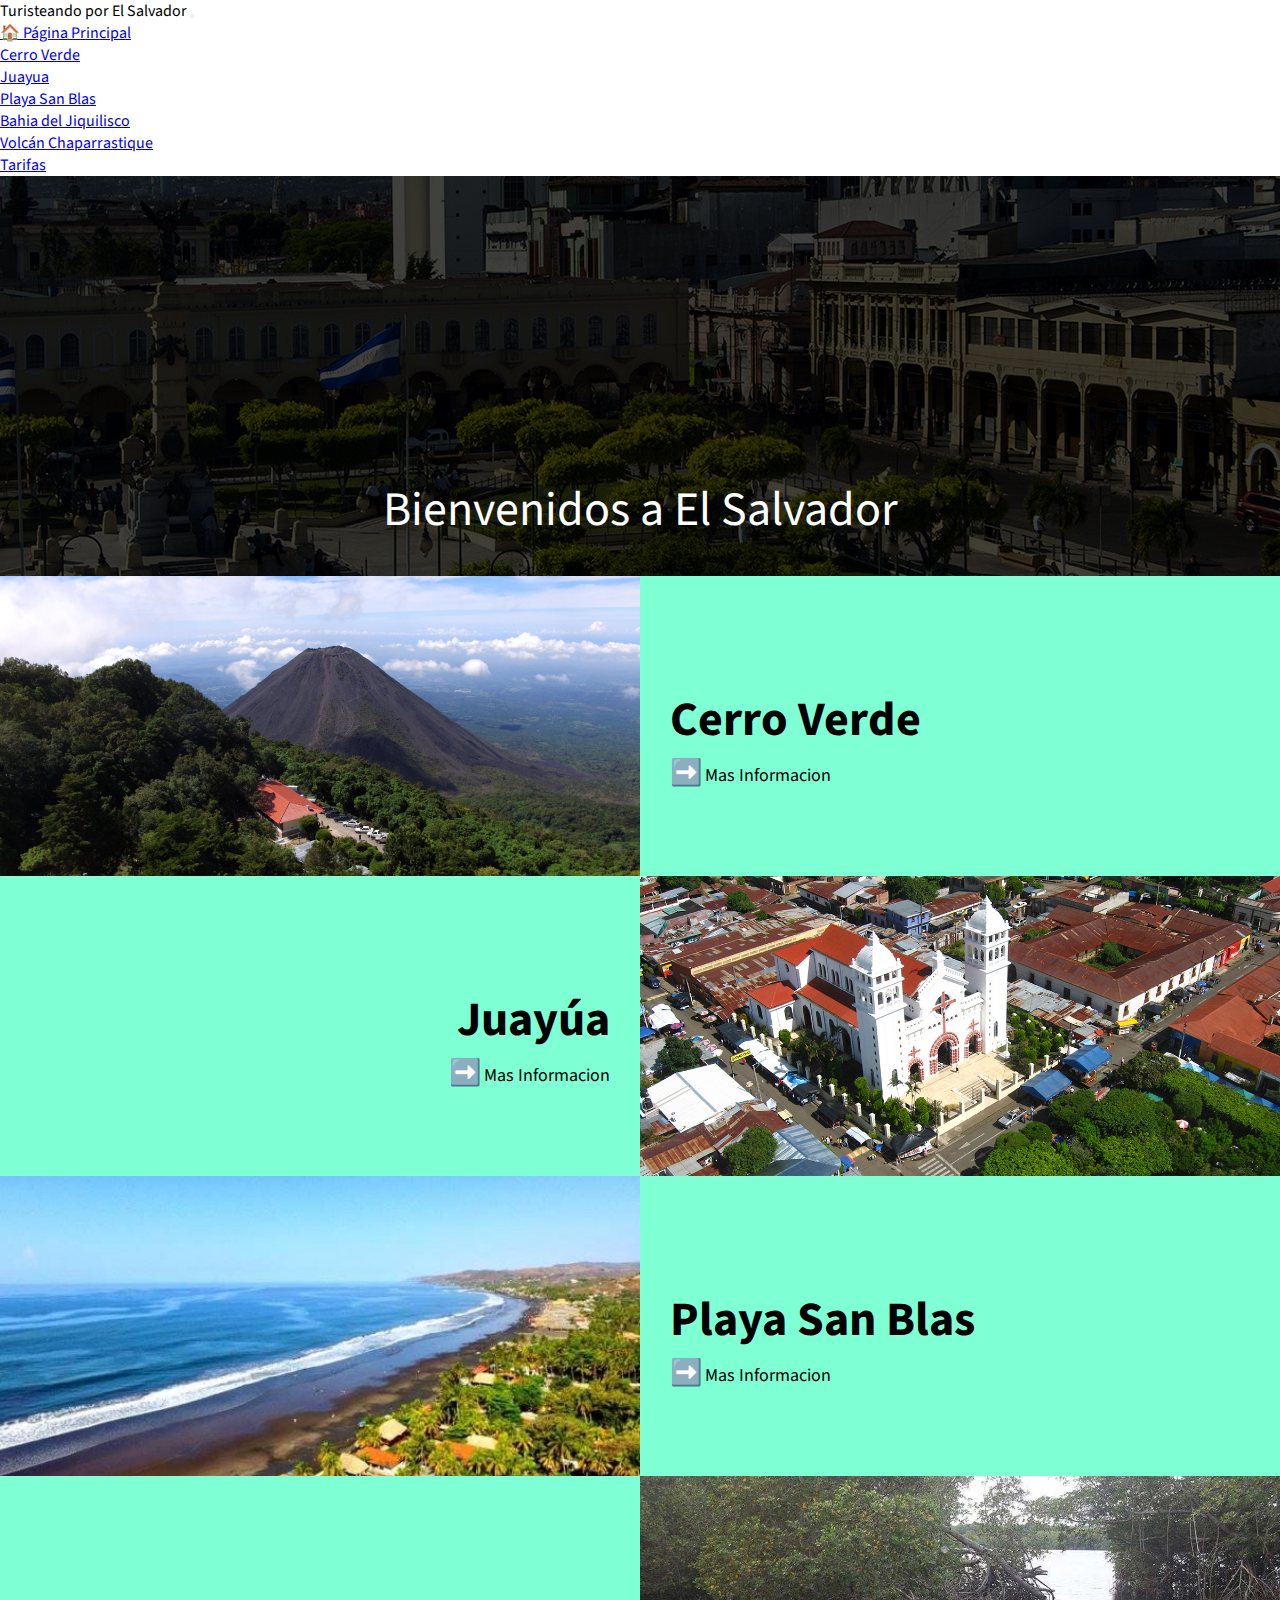
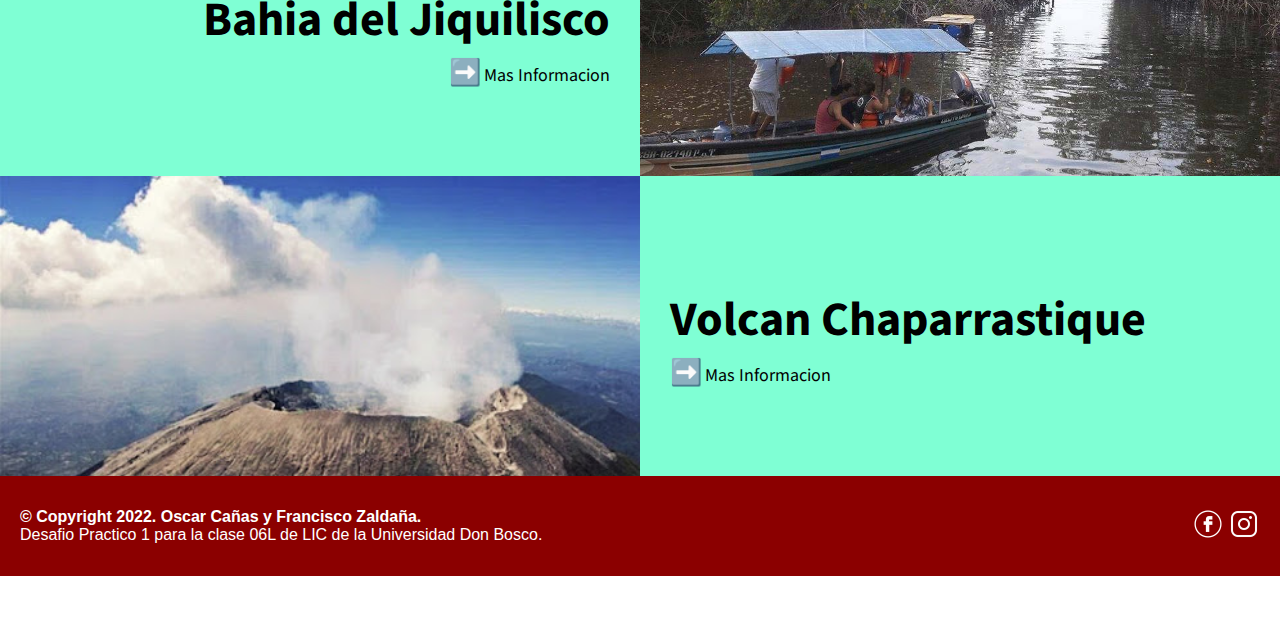
<file: index.html>
<!DOCTYPE html>
<html lang="en">

    <head>
        <meta charset="UTF-8">
        <meta name="viewport" content="width=device-width, initial-scale=1.0">
        <title>Turisteando por El Salvador</title>
        <link rel="stylesheet" href="index.css">
        <link href="https://cdn.jsdelivr.net/npm/bootstrap@5.2.2/dist/css/bootstrap.min.css" rel="stylesheet" integrity="sha384-Zenh87qX5JnK2Jl0vWa8Ck2rdkQ2Bzep5IDxbcnCeuOxjzrPF/et3URy9Bv1WTRi" crossorigin="anonymous">
        <script src="https://cdn.jsdelivr.net/npm/bootstrap@5.0.2/dist/js/bootstrap.bundle.min.js" integrity="sha384-MrcW6ZMFYlzcLA8Nl+NtUVF0sA7MsXsP1UyJoMp4YLEuNSfAP+JcXn/tWtIaxVXM" crossorigin="anonymous"></script>
        <nav class="navbar navbar-expand-lg navbar-light bg-danger p-5">
            <div class="container-fluid">
                <a class="navbar-brand">Turisteando por El Salvador</a>
                <button class="navbar-toggler" type="button" data-bs-toggle="collapse" data-bs-target="#navbarNav" aria-controls="navbarNav" aria-expanded="false" aria-label="Toggle navigation">
                    <span class="navbar-toggler-icon"></span>
                </button>
                <div class="collapse navbar-collapse" id="navbarNav">
                    <ul class="navbar-nav">
                        <li class="nav-item">
                            <a class="nav-link active" aria-current="page" href="index.html" target="_parent"> &#x1F3E0; Página Principal</a>
                        </li>
    
                        <li class="nav-item">
                            <a class="nav-link active" aria-current="page" href="resources/html/cerro.html" target="_parent">Cerro Verde</a>
                        </li>
    
                        <li class="nav-item">
                            <a class="nav-link active" aria-current="page" href="resources/html/juayua.html" target="_parent">Juayua</a>
                        </li>
    
                        <li class="nav-item">
                            <a class="nav-link active" aria-current="page" href="resources/html/blas.html" target="_parent">Playa San Blas</a>
                        </li>
    
                        <li class="nav-item">
                            <a class="nav-link active" aria-current="page" href="resources/html/jiqui.html" target="_parent">Bahia del Jiquilisco</a>
                        </li>
    
                        <li class="nav-item">
                            <a class="nav-link active" aria-current="page" href="resources/html/volcan.html" target="_parent">Volcán Chaparrastique</a>
                        </li>
                        
                        <li class="nav-item">
                            <a class="nav-link active" aria-current="page" href="resources/html/CalcularTarifa.html" target="_parent">Tarifas</a>
                        </li>
                    </ul>
                </div>
            </div>
        </nav>
    </head>

<body style="background-color: white;">
    <section>
        <div class="main">
            <img class="mainImage" src="resources/images/main.jpg">
            <span class="mainText">Bienvenidos a El Salvador</span>
        </div>
    </section>
        
    <section>
            <div class="cerro">
                <div class="cerroImg">
                    <img src="resources/images/Cerro/CerroVerde5.jpg"  onclick="location.href='resources/html/cerro.html'">
                </div>
                <div class="cerroText">
                    <span class="titleText">Cerro Verde<br></span>
                    <button type="button" class="infoBtn" onclick="location.href='resources/html/cerro.html'">
                        <span class="btnIcon">➡️</span>
                        <span class="btnText">Mas Informacion</span>
                    </button>
                </div>
            </div>
        </section>
        <section>
            <div class="jua">
                <div class="juaText">
                    <span class="titleText">Juayúa<br></span>
                    <button type="button" class="infoBtn" onclick="location.href='resources/html/juayua.html'">
                        <span class="btnIcon">➡️</span>
                        <span class="btnText">Mas Informacion</span>
                    </button>
                </div>
                <div class="juaImg">
                    <img src="resources/images/Juayua/Juayua5.jpg" onclick="location.href='resources/html/juayua.html'">
                </div>
            </div>
        </section>
        <section>
            <div class="blas">
                <div class="blasImg">
                    <img src="resources/images/Blas/San Blas 1.jpg" onclick="location.href='resources/html/blas.html'">
                </div>
                <div class="blasText">
                    <span class="titleText">Playa San Blas<br></span>
                    <button type="button" class="infoBtn" onclick="location.href='resources/html/blas.html'">
                        <span class="btnIcon">➡️</span>
                        <span class="btnText">Mas Informacion</span>
                    </button>
                </div>
            </div>
        </section>
        <section>
            <div class="jiqui">
                <div class="jiquiText">
                    <span class="titleText">Bahia del Jiquilisco<br></span>
                    <button type="button" class="infoBtn" onclick="location.href='resources/html/jiqui.html'">
                        <span class="btnIcon">➡️</span>
                        <span class="btnText">Mas Informacion</span>
                    </button>
                </div>
                <div class="jiquiImg">
                    <img src="resources/images/Jiqui/Bahía de Jiquilisco 3.jpg" onclick="location.href='resources/html/jiqui.html'">
                </div>
            </div>
        </section>
        <section>
            <div class="volcan">
                <div class="volcanImg">
                    <img src="resources/images/Volcan/Chaparrastique3.jpg" onclick="location.href='resources/html/volcan.html'">
                </div>
                <div class="volcanText">
                    <span class="titleText">Volcan Chaparrastique<br></span>
                    <button type="button" class="infoBtn" onclick="location.href='resources/html/volcan.html'">
                        <span class="btnIcon">➡️</span>
                        <span class="btnText">Mas Informacion</span>
                    </button>
                </div>
            </div>
    </section>
    </div>
    <footer>
        <iframe src="resources/html/footer.html" style="border-style: none;"></iframe>
    </footer>
</body>


</html>
</file>
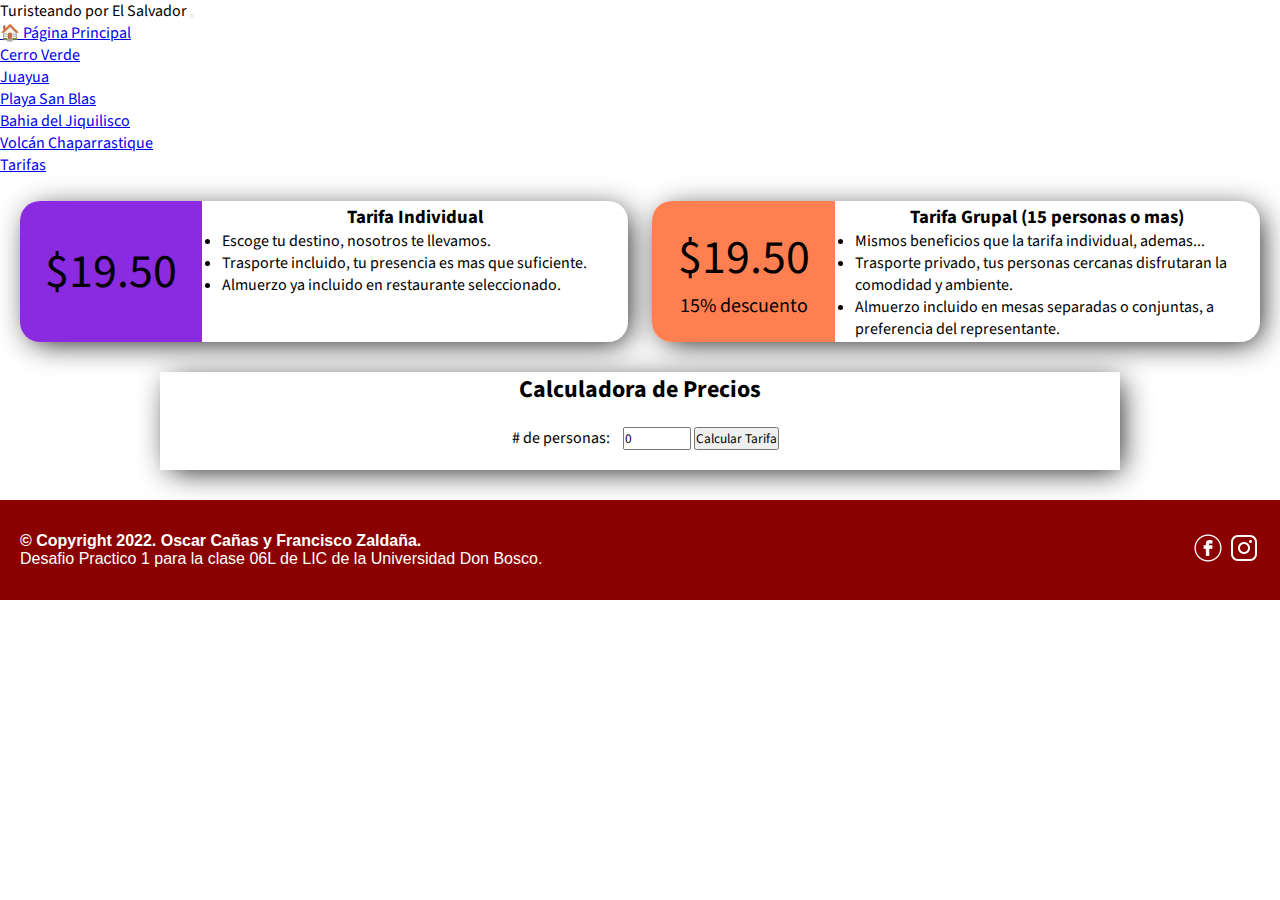
<file: resources/html/CalcularTarifa.html>
<!DOCTYPE html>
<html lang="en">
<head>
    <meta charset="UTF-8">
    <meta name="viewport" content="width=device-width, initial-scale=1.0">
    <title>Tarifas | Turisteando por El Salvador</title>
    <link rel="stylesheet" href="../css/CalcularTarifa.css">
    <link href="https://cdn.jsdelivr.net/npm/bootstrap@5.2.2/dist/css/bootstrap.min.css" rel="stylesheet" integrity="sha384-Zenh87qX5JnK2Jl0vWa8Ck2rdkQ2Bzep5IDxbcnCeuOxjzrPF/et3URy9Bv1WTRi" crossorigin="anonymous">
    <script src="https://cdn.jsdelivr.net/npm/bootstrap@5.0.2/dist/js/bootstrap.bundle.min.js" integrity="sha384-MrcW6ZMFYlzcLA8Nl+NtUVF0sA7MsXsP1UyJoMp4YLEuNSfAP+JcXn/tWtIaxVXM" crossorigin="anonymous"></script>
    
    <nav class="navbar navbar-expand-lg navbar-light bg-danger p-5">
        <div class="container-fluid">
            <a class="navbar-brand">Turisteando por El Salvador</a>
            <button class="navbar-toggler" type="button" data-bs-toggle="collapse" data-bs-target="#navbarNav" aria-controls="navbarNav" aria-expanded="false" aria-label="Toggle navigation">
                <span class="navbar-toggler-icon"></span>
            </button>
            <div class="collapse navbar-collapse" id="navbarNav">
                <ul class="navbar-nav">
                    <li class="nav-item">
                        <a class="nav-link active" aria-current="page" href="../../index.html" target="_parent"> &#x1F3E0; Página Principal</a>
                    </li>

                    <li class="nav-item">
                        <a class="nav-link active" aria-current="page" href="cerro.html" target="_parent">Cerro Verde</a>
                    </li>

                    <li class="nav-item">
                        <a class="nav-link active" aria-current="page" href="juayua.html" target="_parent">Juayua</a>
                    </li>

                    <li class="nav-item">
                        <a class="nav-link active" aria-current="page" href="blas.html" target="_parent">Playa San Blas</a>
                    </li>

                    <li class="nav-item">
                        <a class="nav-link active" aria-current="page" href="jiqui.html" target="_parent">Bahia del Jiquilisco</a>
                    </li>

                    <li class="nav-item">
                        <a class="nav-link active" aria-current="page" href="volcan.html" target="_parent">Volcán Chaparrastique</a>
                    </li>

                    <li class="nav-item">
                        <a class="nav-link active" aria-current="page" href="CalcularTarifa.html" target="_parent">Tarifas</a>
                    </li>
                </ul>
            </div>
        </div>
    </nav>
</head>
<body>
    <div class="main-Items">
        <div class="prices">
            <div class="contain">
                <div class="precio">
                    $19.50
                </div>
                <div class="descripcion">
                    <h3 style="text-align: center;">Tarifa Individual</h3>
                    <ul>
                        <li>Escoge tu destino, nosotros te llevamos.</li>
                        <li>Trasporte incluido, tu presencia es mas que suficiente.</li>
                        <li>Almuerzo ya incluido en restaurante seleccionado.</li>
                    </ul>
                </div>
            </div>
            <div class="contain">
                <div class="precio" style="background-color:coral;">
                    $19.50<br><span style="font-size: 20px;">15% descuento</span>
                </div>
                <div class="descripcion">
                    <h3 style="text-align: center;">Tarifa Grupal (15 personas o mas)</h3>
                    <ul>
                        <li>Mismos beneficios que la tarifa individual, ademas...</li>
                        <li>Trasporte privado, tus personas cercanas disfrutaran la comodidad y ambiente.</li>
                        <li>Almuerzo incluido en mesas separadas o conjuntas, a preferencia del representante.</li>
                    </ul>
                </div>
            </div>
        </div>
        <div class="tarifario">
            <div class="contenido">
                <h2>Calculadora de Precios</h2>
                <div class="form">
                    <label for="peopleBox"># de personas:</label>
                    <input type="number" name="Personas" id="peopleBox" value="0" width="32px" min="0">
                    <button type="submit" onclick="onClick()">Calcular Tarifa</button>
                </div>
                <h3 id="result">Valor desconocido</h3>
            </div>
        </div>
    </div>
    <script defer src="../js/CalcularTarifa.js"></script>
</section>
<footer>
    <iframe src="footer.html" style="border-style: none;"></iframe>
</footer>
</body>
</html>
</file>
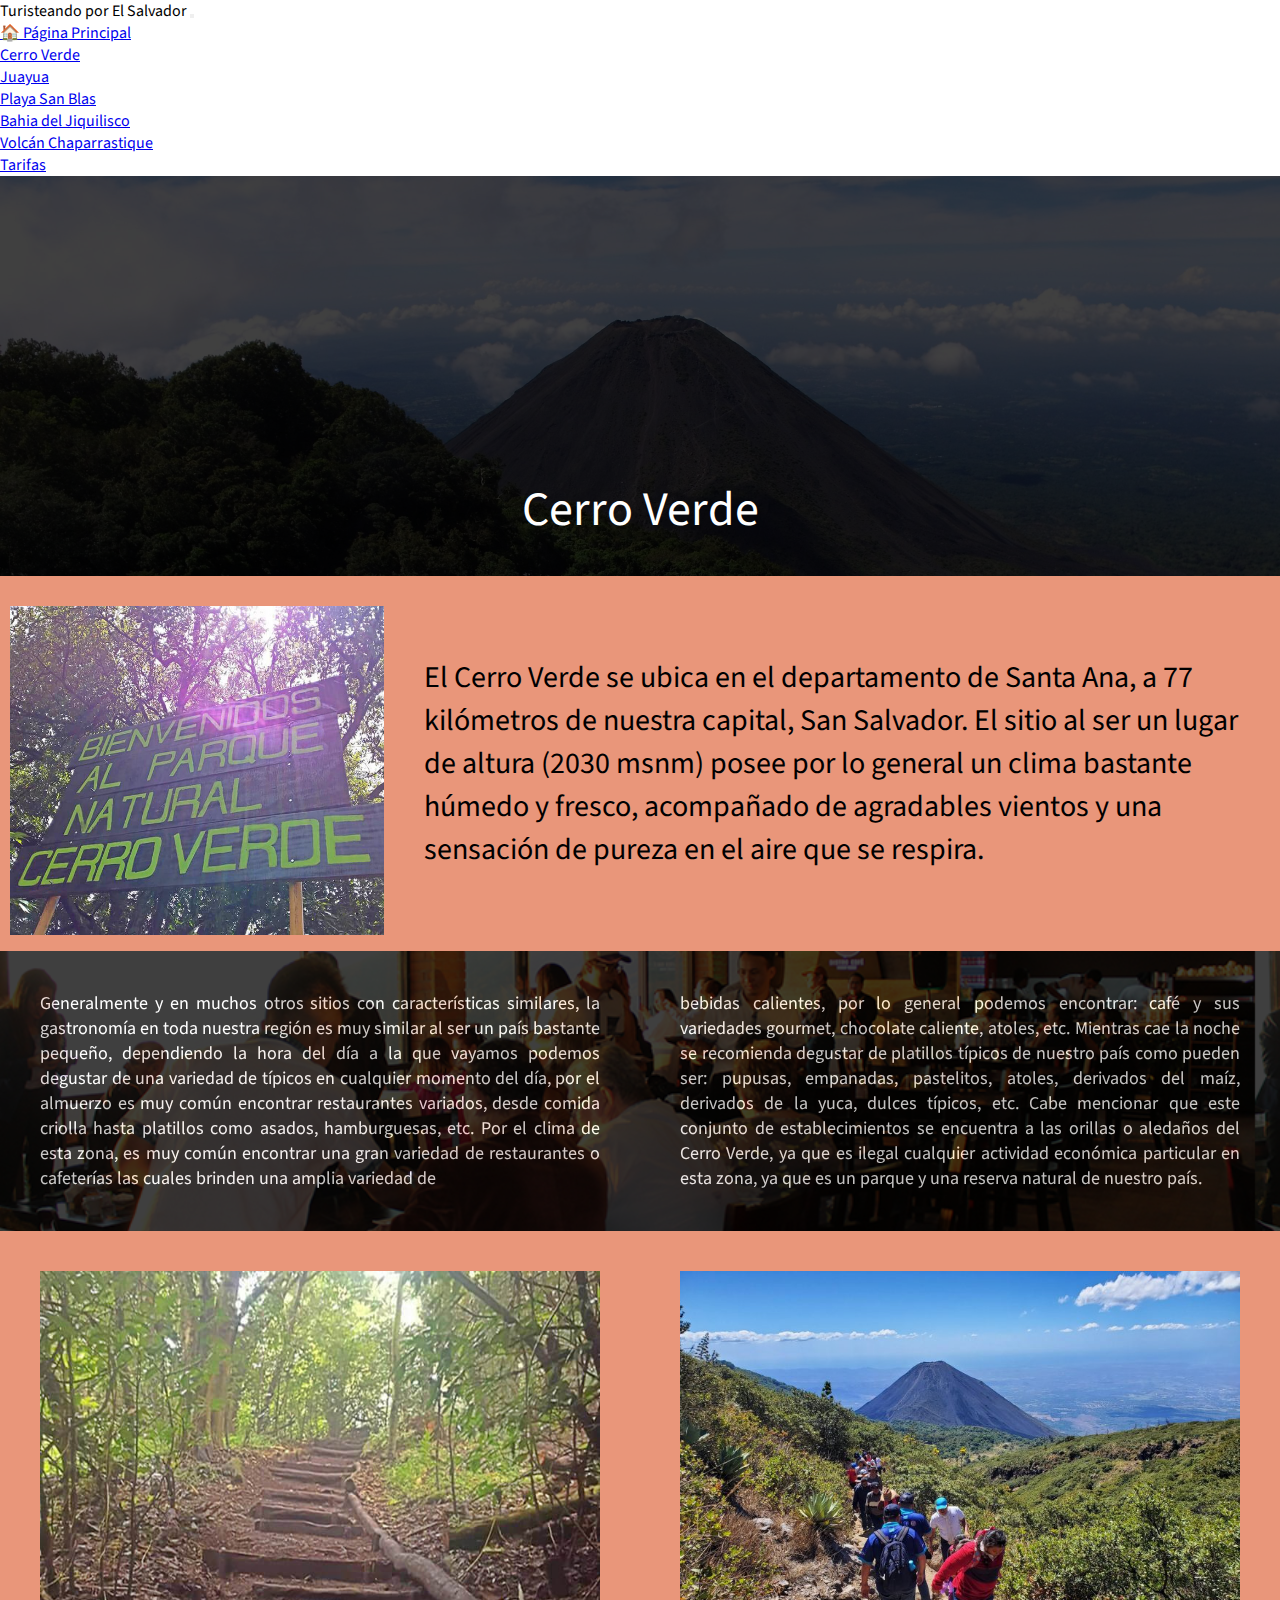
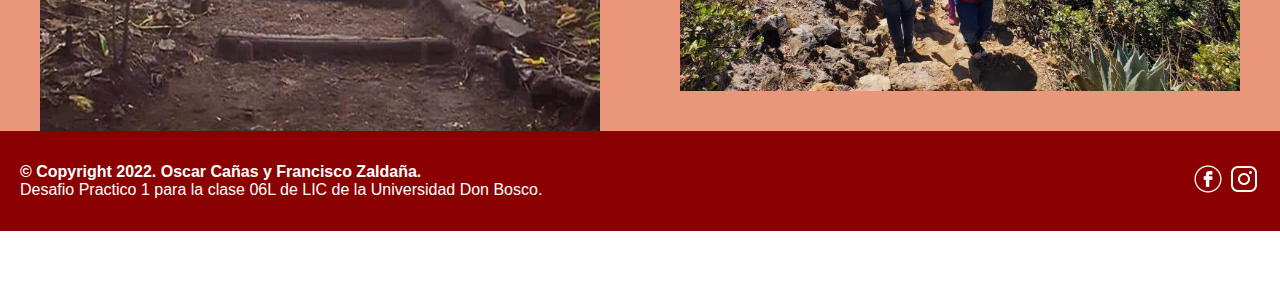
<file: resources/html/cerro.html>
<!DOCTYPE html>
<html lang="en">
<head>    
    <meta charset="UTF-8">
    <meta name="viewport" content="width=device-width, initial-scale=1.0">
    <title>Cerro Verde | Turisteando por El Salvador</title>
    <link rel="stylesheet" href="../css/cerro.css">
    <link href="https://cdn.jsdelivr.net/npm/bootstrap@5.2.2/dist/css/bootstrap.min.css" rel="stylesheet" integrity="sha384-Zenh87qX5JnK2Jl0vWa8Ck2rdkQ2Bzep5IDxbcnCeuOxjzrPF/et3URy9Bv1WTRi" crossorigin="anonymous">
    <script src="https://cdn.jsdelivr.net/npm/bootstrap@5.0.2/dist/js/bootstrap.bundle.min.js" integrity="sha384-MrcW6ZMFYlzcLA8Nl+NtUVF0sA7MsXsP1UyJoMp4YLEuNSfAP+JcXn/tWtIaxVXM" crossorigin="anonymous"></script>
    <nav class="navbar navbar-expand-lg navbar-light bg-danger p-5">
        <div class="container-fluid">
            <a class="navbar-brand">Turisteando por El Salvador</a>
            <button class="navbar-toggler" type="button" data-bs-toggle="collapse" data-bs-target="#navbarNav" aria-controls="navbarNav" aria-expanded="false" aria-label="Toggle navigation">
                <span class="navbar-toggler-icon"></span>
            </button>
            <div class="collapse navbar-collapse" id="navbarNav">
                <ul class="navbar-nav">
                    <li class="nav-item">
                        <a class="nav-link active" aria-current="page" href="../../index.html" target="_parent"> &#x1F3E0; Página Principal</a>
                    </li>

                    <li class="nav-item">
                        <a class="nav-link active" aria-current="page" href="cerro.html" target="_parent">Cerro Verde</a>
                    </li>

                    <li class="nav-item">
                        <a class="nav-link active" aria-current="page" href="juayua.html" target="_parent">Juayua</a>
                    </li>

                    <li class="nav-item">
                        <a class="nav-link active" aria-current="page" href="blas.html" target="_parent">Playa San Blas</a>
                    </li>

                    <li class="nav-item">
                        <a class="nav-link active" aria-current="page" href="jiqui.html" target="_parent">Bahia del Jiquilisco</a>
                    </li>

                    <li class="nav-item">
                        <a class="nav-link active" aria-current="page" href="volcan.html" target="_parent">Volcán Chaparrastique</a>
                    </li>

                    <li class="nav-item">
                        <a class="nav-link active" aria-current="page" href="CalcularTarifa.html" target="_parent">Tarifas</a>
                    </li>
                </ul>
            </div>
        </div>
    </nav>
    </head>

<body>
    <section>
        <div class="main">
            <img class="mainImage" src="../images/Cerro/CerroVerde5.jpg">
            <span class="mainText">Cerro Verde</span>
        </div>
    </section>
    <section>
        <div class="part1">
            <div class="img1">
                <img src="../images/Cerro/CerroVerde2.jpg">
            </div>
            <p>
                El Cerro Verde se ubica en el departamento de Santa Ana, a 77 kilómetros de nuestra capital, San Salvador. El sitio al ser un lugar de altura (2030 msnm) posee por lo general un clima bastante húmedo y fresco, acompañado de agradables vientos y una sensación de pureza en el aire que se respira.
            </p>
        </div>
    </section>
    <section class="info">
        <div class="background">
        </div>
        <div class="resumen">
            <div>
                <p>
                    Generalmente y en muchos otros sitios con características similares, la gastronomía en toda nuestra región es muy similar al ser un país bastante pequeño, dependiendo la hora del día a la que vayamos podemos degustar de una variedad de típicos en cualquier momento del día, por el almuerzo es muy común encontrar restaurantes variados, desde comida criolla hasta platillos como asados, hamburguesas, etc. Por el clima de esta zona, es muy común encontrar una gran variedad de restaurantes o cafeterías las cuales brinden una amplia variedad de
                </p>
            </div>
            <div>
                <p>
                    bebidas calientes, por lo general podemos encontrar: café y sus variedades gourmet, chocolate caliente, atoles, etc. Mientras cae la noche se recomienda degustar de platillos típicos de nuestro país como pueden ser: pupusas, empanadas, pastelitos, atoles, derivados del maíz, derivados de la yuca, dulces típicos, etc. Cabe mencionar que este conjunto de establecimientos se encuentra a las orillas o aledaños del Cerro Verde, ya que es ilegal cualquier actividad económica particular en esta zona, ya que es un parque y una reserva natural de nuestro país.
                </p>
            </div>
        </div>
    </section>
    <section>
        <div class="images">
            <div class="ppt1">
                <img src="../images/Cerro/CerroVerde1.jpg">
            </div>
            <div class="ppt2">
                <img src="../images/Cerro/CerroVerde3.jpg">
            </div>
        </div>
    </section>
    <footer>
        <iframe src="footer.html" style="border-style: none;"></iframe>
    </footer>
</body>
</html>
</file>
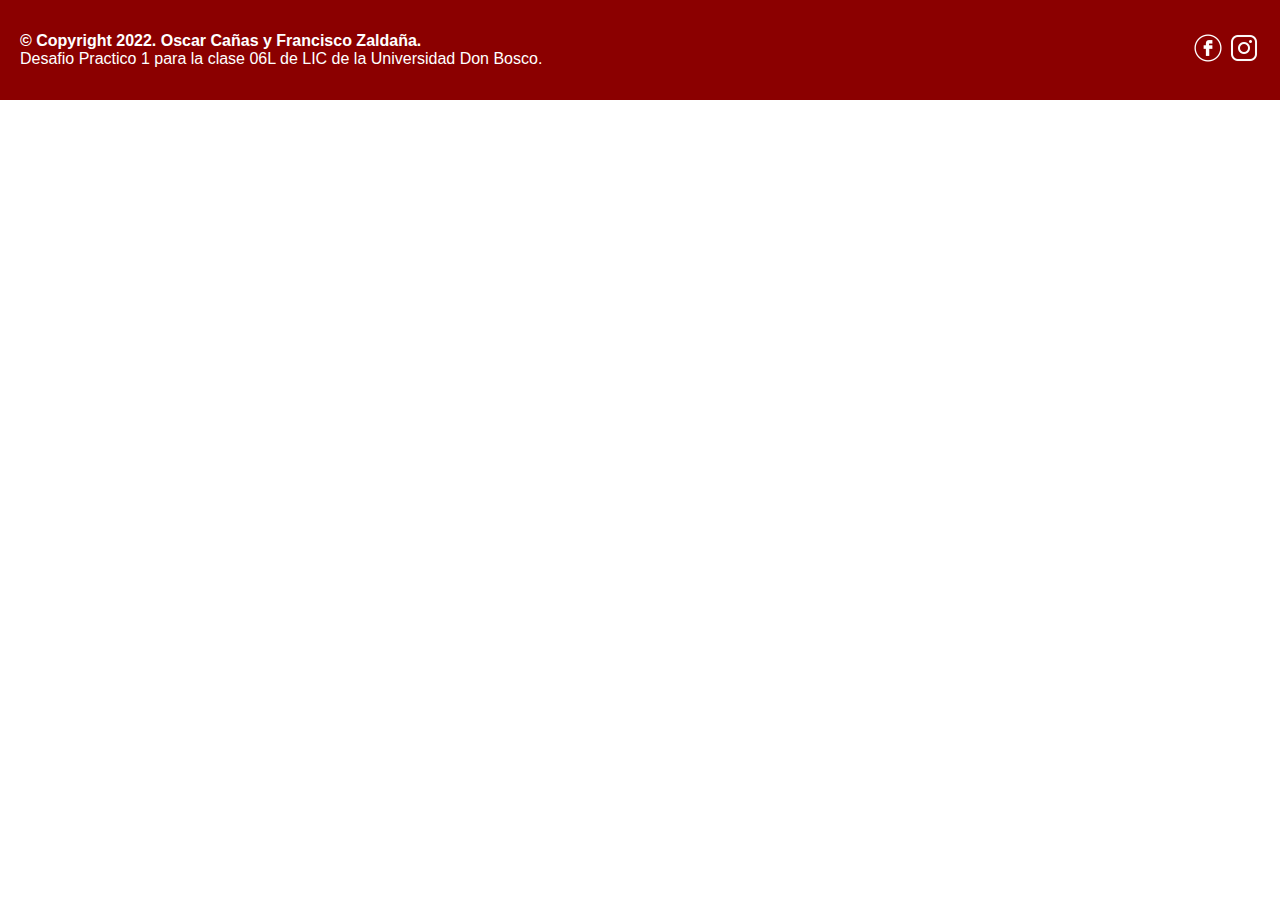
<file: resources/html/footer.html>
<!DOCTYPE html>
<html lang="en">
<head>
    <meta charset="UTF-8">
    <meta name="viewport" content="width=device-width, initial-scale=1.0">
    <title>Footer</title>
    <style>
        * {
            padding: 0px;
            margin: 0;
            font-family: 'Source Sans Pro', sans-serif;
        }
        .footer{
            display: grid;
            grid-template-columns: 50% 50%;
            align-content: center;
            height: 100px;
            background: darkred;
        }
        .copyright{
            padding: 0px 20px;
            color: white;
        }
        .social-media{
            text-align: right;
            padding: 0px 20px;
            align-items: center;
        }
        .social-media a img{
            filter: invert(100%);
        }

        @media screen and (max-width: 480px ) {
            .footer{
            display: grid;
            grid-template-columns: 100%;
            height: 100px;
            width: 100%;
            background: darkred;
            padding: 0px;
            margin: 60px 0px 0px 0px;
            }

            .copyright{
            font-size: 12px;
            text-align: left;
            }
        }
    </style>
</head>
<body>
    <div class="footer">
        <div class="copyright">
            <p><b>© Copyright 2022. Oscar Cañas y Francisco Zaldaña.</b><br>
                Desafio Practico 1 para la clase 06L de LIC de la Universidad Don Bosco.
            </p>
        </div>
        <div class="social-media">
            <a href="https://www.facebook.com" target="_blank"><img src="../images/facebook.png" width="32"></a>
            <a href="https://www.instagram.com" target="_blank"><img src="../images/instagram.png" width="32"></a>
        </div>
    </div>
</body>
</html>
</file>
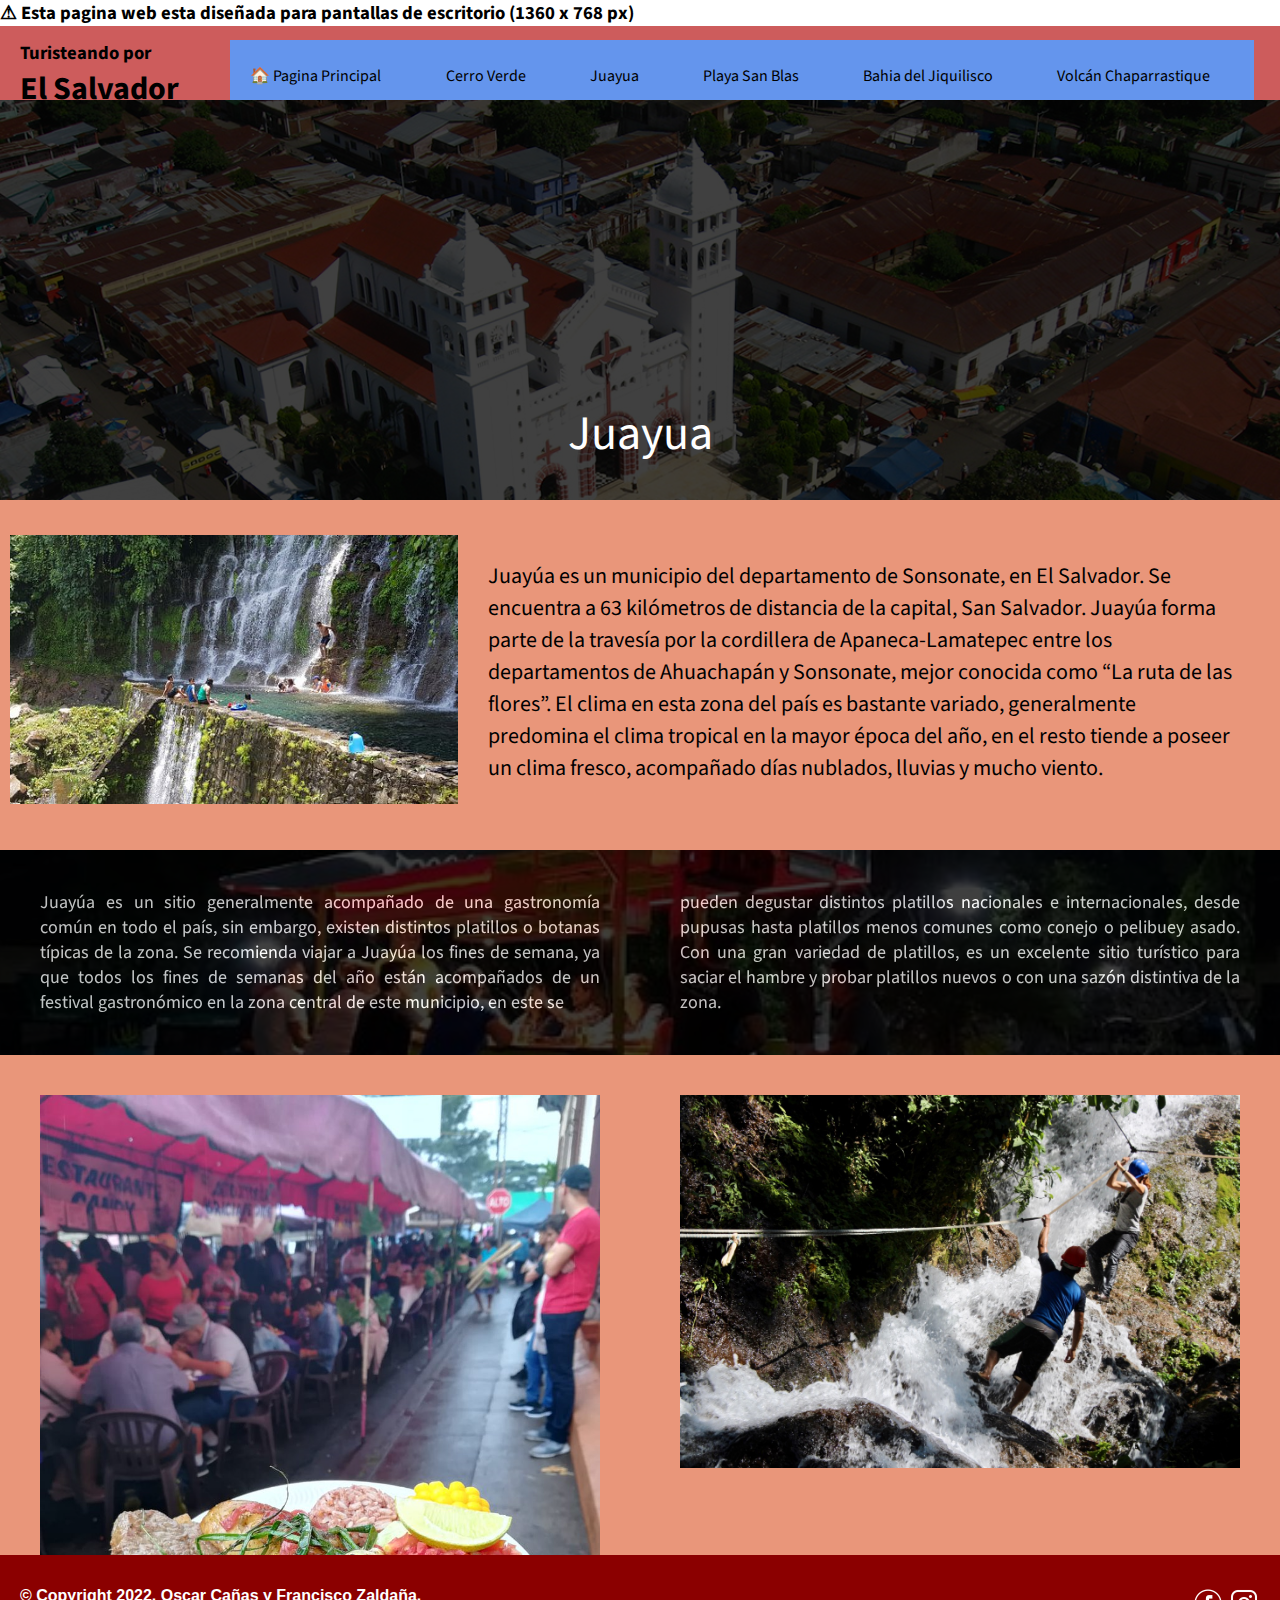
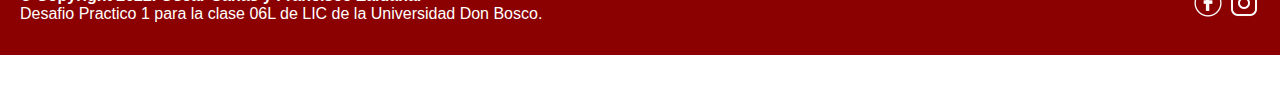
<file: resources/html/juayua.html>
<!DOCTYPE html>
<html lang="en">
<head>
    <meta charset="UTF-8">
    <meta name="viewport" content="width=device-width, initial-scale=1.0">
    <title>Juayua | Turisteando por El Salvador</title>
    <link rel="stylesheet" href="../css/juayua.css"
</head>
<body>
    <header>
        <div class="warning">
            <h3>&#x26a0; Esta pagina web esta diseñada para pantallas de escritorio (1360 x 768 px)</h3>
        </div>
        <iframe src="header.html" style="border-style: none;"></iframe>
    </header>
    <section>
        <div class="main">
            <img class="mainImage" src="../images/Juayua/Juayua5.jpg">
            <span class="mainText">Juayua</span>
        </div>
    </section>
    <section>
        <div class="part1">
            <div class="img1">
                <img src="../images/Juayua/Juayua1.jpg">
            </div>
            <p>
                Juayúa es un municipio del departamento de Sonsonate, en El Salvador. Se encuentra a 63 kilómetros de distancia de la capital, San Salvador. Juayúa forma parte de la travesía por la cordillera de Apaneca-Lamatepec entre los departamentos de Ahuachapán y Sonsonate, mejor conocida como “La ruta de las flores”. El clima en esta zona del país es bastante variado, generalmente predomina el clima tropical en la mayor época del año, en el resto tiende a poseer un clima fresco, acompañado días nublados, lluvias y mucho viento. 
            </p>
        </div>
    </section>
    <section class="info">
        <div class="background">
        </div>
        <div class="resumen">
            <div>
                <p>
                    Juayúa es un sitio generalmente acompañado de una gastronomía común en todo el país, sin embargo, existen distintos platillos o botanas típicas de la zona. Se recomienda viajar a Juayúa los fines de semana, ya que todos los fines de semanas del año están acompañados de un festival gastronómico en la zona central de este municipio, en este se 
                </p>
            </div>
            <div>
                <p>
                    pueden degustar distintos platillos nacionales e internacionales, desde pupusas hasta platillos menos comunes como conejo o pelibuey asado. Con una gran variedad de platillos, es un excelente sitio turístico para saciar el hambre y probar platillos nuevos o con una sazón distintiva de la zona.
                </p>
            </div>
        </div>
    </section>
    <section>
        <div class="images">
            <div class="ppt1">
                <img src="../images/Juayua/Juayua2.jpg">
            </div>
            <div class="ppt2">
                <img src="../images/Juayua/Juayua4.jpg">
            </div>
        </div>
    </section>
    <footer>
        <iframe src="footer.html" style="border-style: none;"></iframe>
    </footer>
</body>
</html>
</file>
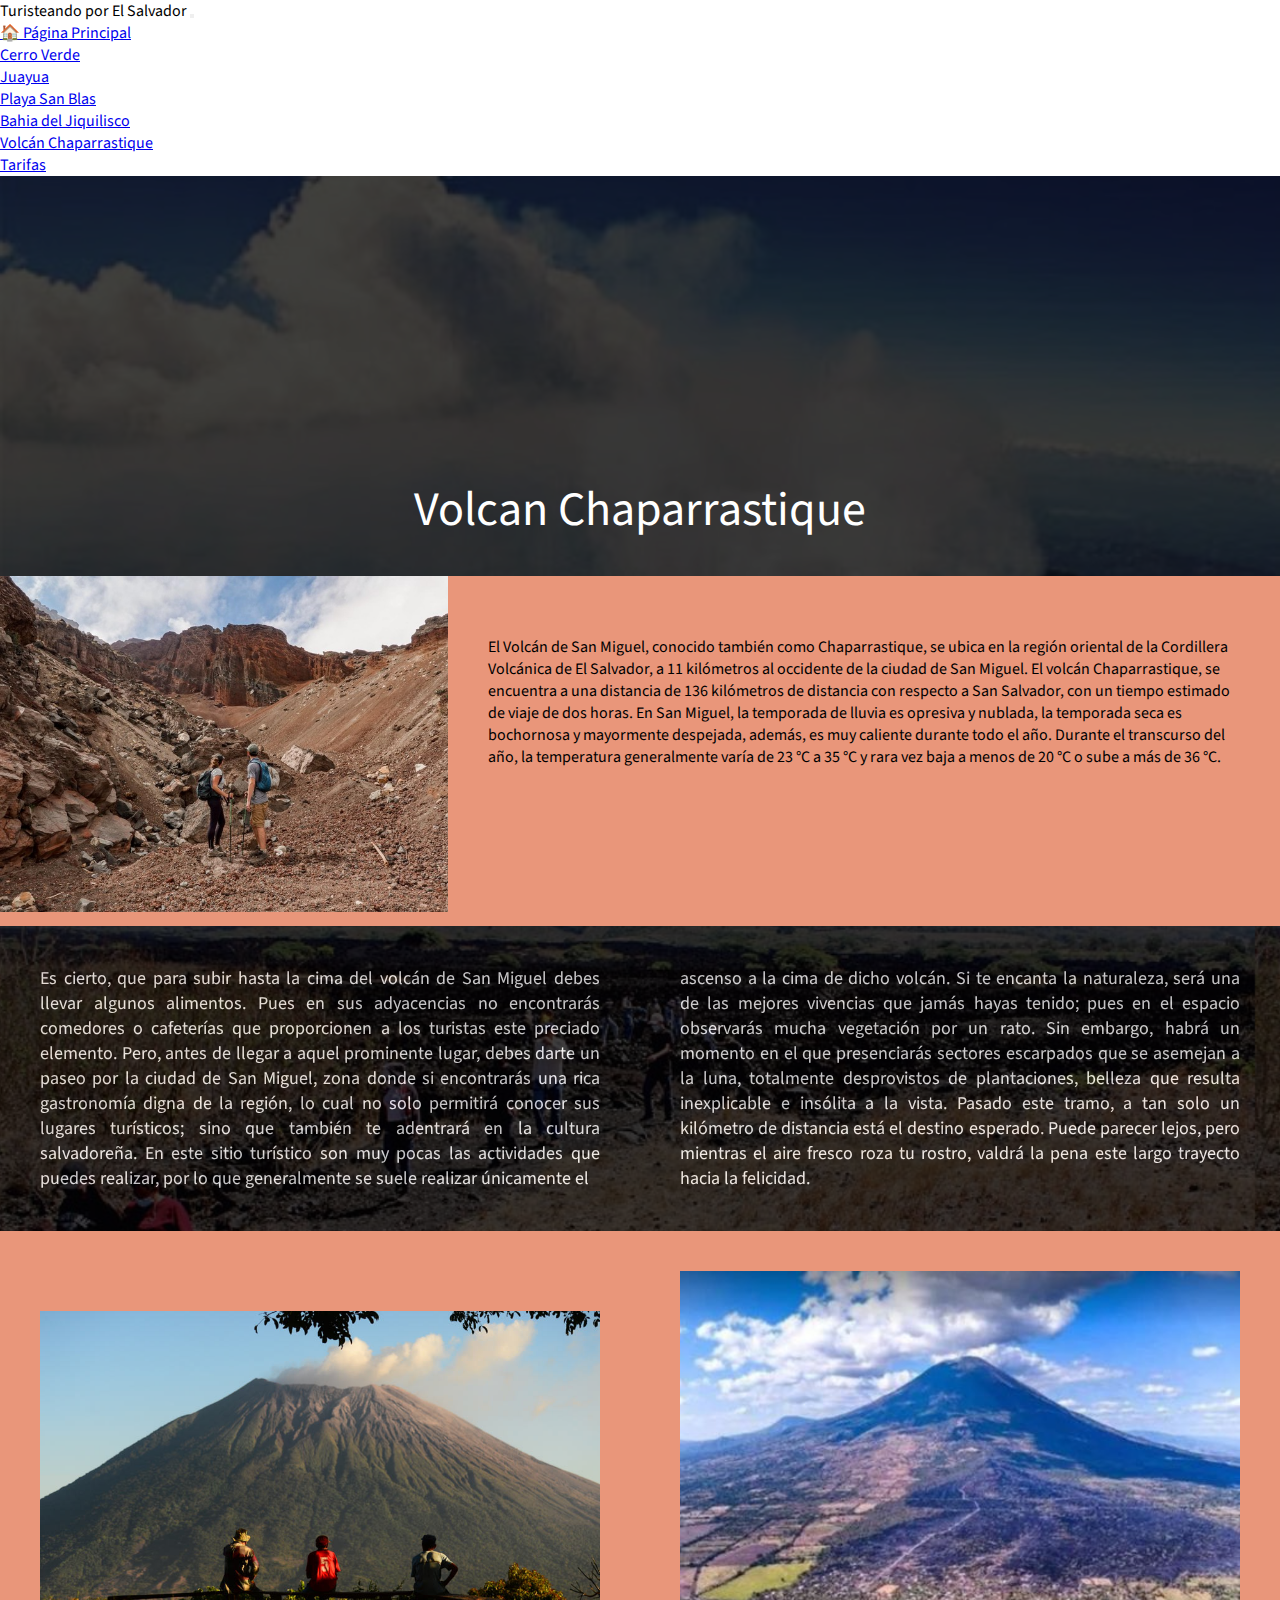
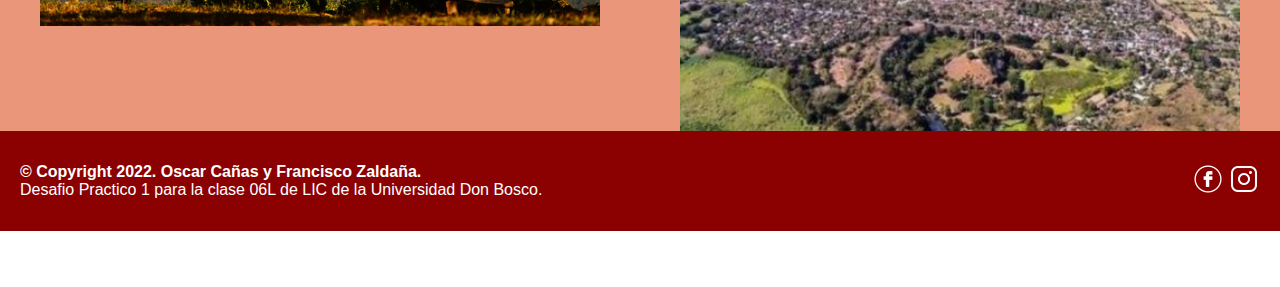
<file: resources/html/volcan.html>
<!DOCTYPE html>
<html lang="en">
<head>
    <meta charset="UTF-8">
    <meta name="viewport" content="width=device-width, initial-scale=1.0">
    <title>Volcan Chaparrastique | Turisteando por El Salvador</title>
    <link rel="stylesheet" href="../css/volcan.css">
    <link href="https://cdn.jsdelivr.net/npm/bootstrap@5.2.2/dist/css/bootstrap.min.css" rel="stylesheet" integrity="sha384-Zenh87qX5JnK2Jl0vWa8Ck2rdkQ2Bzep5IDxbcnCeuOxjzrPF/et3URy9Bv1WTRi" crossorigin="anonymous">
    <script src="https://cdn.jsdelivr.net/npm/bootstrap@5.0.2/dist/js/bootstrap.bundle.min.js" integrity="sha384-MrcW6ZMFYlzcLA8Nl+NtUVF0sA7MsXsP1UyJoMp4YLEuNSfAP+JcXn/tWtIaxVXM" crossorigin="anonymous"></script>
    <nav class="navbar navbar-expand-lg navbar-light bg-danger p-5">
    <div class="container-fluid">
        <a class="navbar-brand">Turisteando por El Salvador</a>
        <button class="navbar-toggler" type="button" data-bs-toggle="collapse" data-bs-target="#navbarNav" aria-controls="navbarNav" aria-expanded="false" aria-label="Toggle navigation">
            <span class="navbar-toggler-icon"></span>
        </button>
        <div class="collapse navbar-collapse" id="navbarNav">
            <ul class="navbar-nav">
                <li class="nav-item">
                    <a class="nav-link active" aria-current="page" href="../../index.html" target="_parent"> &#x1F3E0; Página Principal</a>
                </li>

                <li class="nav-item">
                    <a class="nav-link active" aria-current="page" href="cerro.html" target="_parent">Cerro Verde</a>
                </li>

                <li class="nav-item">
                    <a class="nav-link active" aria-current="page" href="juayua.html" target="_parent">Juayua</a>
                </li>

                <li class="nav-item">
                    <a class="nav-link active" aria-current="page" href="blas.html" target="_parent">Playa San Blas</a>
                </li>

                <li class="nav-item">
                    <a class="nav-link active" aria-current="page" href="jiqui.html" target="_parent">Bahia del Jiquilisco</a>
                </li>

                <li class="nav-item">
                    <a class="nav-link active" aria-current="page" href="volcan.html" target="_parent">Volcán Chaparrastique</a>
                </li>

                <li class="nav-item">
                    <a class="nav-link active" aria-current="page" href="CalcularTarifa.html" target="_parent">Tarifas</a>
                </li>
            </ul>
        </div>
    </div>
</nav>
</head>

<body>
    <section>
        <div class="main">
            <img class="mainImage" src="../images/Volcan/Chaparrastique3.jpg">
            <span class="mainText">Volcan Chaparrastique</span>
        </div>
    </section>
    <section>
        <div class="part1">
            <div class="img1">
                <img src="../images/Volcan/Chaparrastique4.jpg">
            </div>
            <p>
                El Volcán de San Miguel, conocido también como Chaparrastique, se ubica en la región oriental de la Cordillera Volcánica de El Salvador, a 11 kilómetros al occidente de la ciudad de San Miguel. El volcán Chaparrastique, se encuentra a una distancia de 136 kilómetros de distancia con respecto a San Salvador, con un tiempo estimado de viaje de dos horas.  En San Miguel, la temporada de lluvia es opresiva y nublada, la temporada seca es bochornosa y mayormente despejada, además, es muy caliente durante todo el año. Durante el transcurso del año, la temperatura generalmente varía de 23 °C a 35 °C y rara vez baja a menos de 20 °C o sube a más de 36 °C.
            </p>
        </div>
    </section>
    <section class="info">
        <div class="background">
        </div>
        <div class="resumen">
            <div>
                <p>
                    Es cierto, que para subir hasta la cima del volcán de San Miguel debes llevar algunos alimentos. Pues en sus adyacencias no encontrarás comedores o cafeterías que proporcionen a los turistas este preciado elemento. Pero, antes de llegar a aquel prominente lugar, debes darte un paseo por la ciudad de San Miguel, zona donde si encontrarás una rica gastronomía digna de la región, lo cual no solo permitirá conocer sus lugares turísticos; sino que también te adentrará en la cultura salvadoreña. En este sitio turístico son muy pocas las actividades que puedes realizar, por lo que generalmente se suele realizar únicamente el     
                </p>
            </div>
            <div>
                <p>
                    ascenso a la cima de dicho volcán. Si te encanta la naturaleza, será una de las mejores vivencias que jamás hayas tenido; pues en el espacio observarás mucha vegetación por un rato. Sin embargo, habrá un momento en el que presenciarás sectores escarpados que se asemejan a la luna, totalmente desprovistos de plantaciones, belleza que resulta inexplicable e insólita a la vista. Pasado este tramo, a tan solo un kilómetro de distancia está el destino esperado.  Puede parecer lejos, pero mientras el aire fresco roza tu rostro, valdrá la pena este largo trayecto hacia la felicidad.
                </p>
            </div>
        </div>
    </section>
    <section>
        <div class="images">
            <div class="ppt1">
                <img src="../images/Volcan/Chaparrastique1.jpg">
            </div>
            <div class="ppt2">
                <img src="../images/Volcan/Chaparrastique2.jpeg">
            </div>
        </div>
    </section>
    <footer>
        <iframe src="footer.html" style="border-style: none;"></iframe>
    </footer>
</body>
</html>
</file>
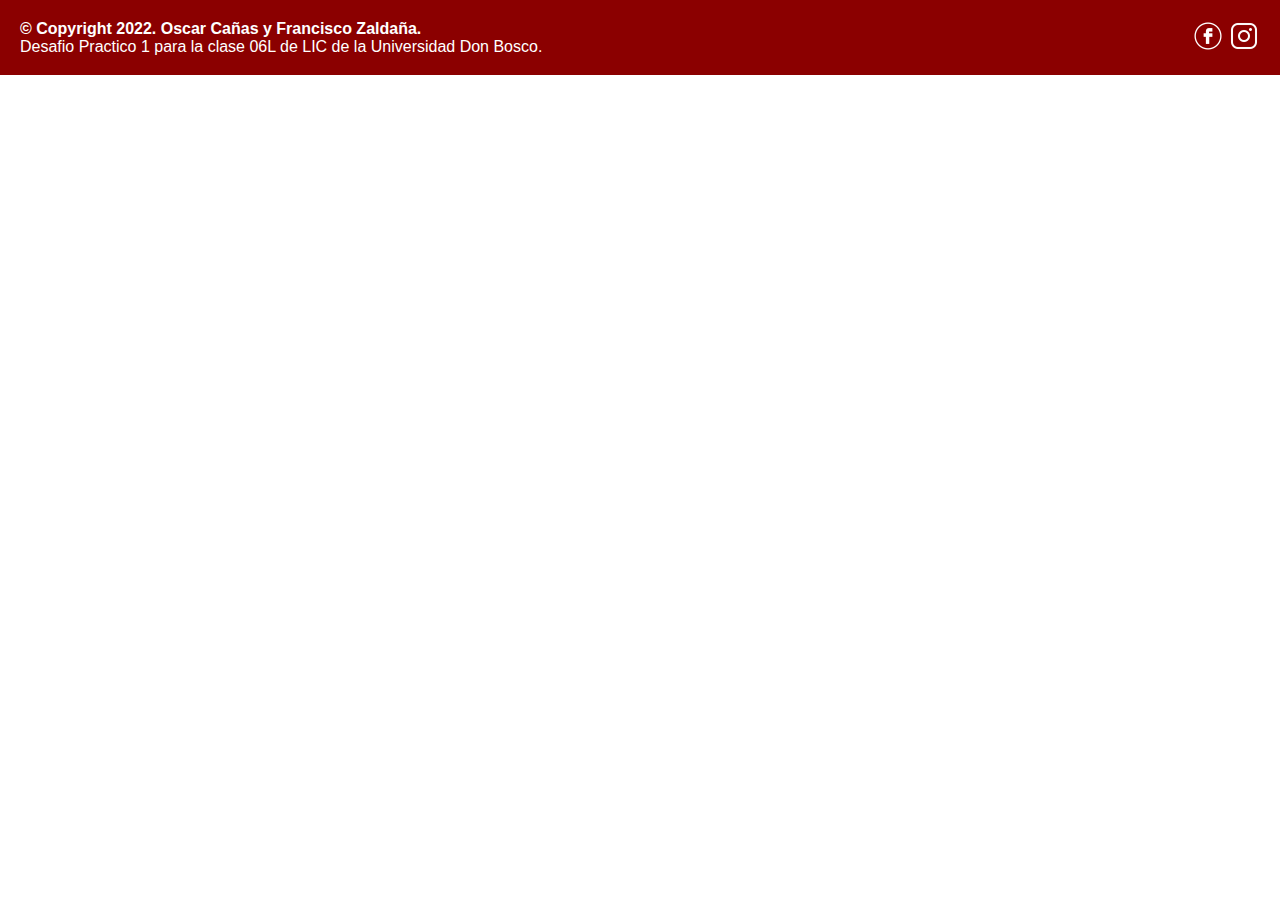
<file: resources/images/Turisteando por El Salvador_files/footer.html>
<!DOCTYPE html>
<!-- saved from url=(0048)http://127.0.0.1:5500/resources/html/footer.html -->
<html lang="en"><head><meta http-equiv="Content-Type" content="text/html; charset=UTF-8">
    
    <meta name="viewport" content="width=device-width, initial-scale=1.0">
    <title>Footer</title>
    <style>
        * {
            padding: 0;
            margin: 0;
            font-family: 'Source Sans Pro', sans-serif;
        }
        .footer{
            display: grid;
            grid-template-columns: 50% 50%;
            align-content: center;
            height: 75px;
            background: darkred;
        }
        .copyright{
            padding: 0px 20px;
            color: white;
        }
        .social-media{
            text-align: right;
            padding: 0px 20px;
            align-items: center;
        }
        .social-media a img{
            filter: invert(100%);
        }
    </style>
</head>
<body>
    <div class="footer">
        <div class="copyright">
            <p><b>© Copyright 2022. Oscar Cañas y Francisco Zaldaña.</b><br>
                Desafio Practico 1 para la clase 06L de LIC de la Universidad Don Bosco.
            </p>
        </div>
        <div class="social-media">
            <a href="https://www.facebook.com/" target="_blank"><img src="./facebook.png" width="32"></a>
            <a href="https://www.instagram.com/" target="_blank"><img src="./instagram.png" width="32"></a>
        </div>
    </div>
<!-- Code injected by live-server -->
<script>
	// <![CDATA[  <-- For SVG support
	if ('WebSocket' in window) {
		(function () {
			function refreshCSS() {
				var sheets = [].slice.call(document.getElementsByTagName("link"));
				var head = document.getElementsByTagName("head")[0];
				for (var i = 0; i < sheets.length; ++i) {
					var elem = sheets[i];
					var parent = elem.parentElement || head;
					parent.removeChild(elem);
					var rel = elem.rel;
					if (elem.href && typeof rel != "string" || rel.length == 0 || rel.toLowerCase() == "stylesheet") {
						var url = elem.href.replace(/(&|\?)_cacheOverride=\d+/, '');
						elem.href = url + (url.indexOf('?') >= 0 ? '&' : '?') + '_cacheOverride=' + (new Date().valueOf());
					}
					parent.appendChild(elem);
				}
			}
			var protocol = window.location.protocol === 'http:' ? 'ws://' : 'wss://';
			var address = protocol + window.location.host + window.location.pathname + '/ws';
			var socket = new WebSocket(address);
			socket.onmessage = function (msg) {
				if (msg.data == 'reload') window.location.reload();
				else if (msg.data == 'refreshcss') refreshCSS();
			};
			if (sessionStorage && !sessionStorage.getItem('IsThisFirstTime_Log_From_LiveServer')) {
				console.log('Live reload enabled.');
				sessionStorage.setItem('IsThisFirstTime_Log_From_LiveServer', true);
			}
		})();
	}
	else {
		console.error('Upgrade your browser. This Browser is NOT supported WebSocket for Live-Reloading.');
	}
	// ]]>
</script>

</body></html>
</file>
<file: index.css>
@import url('https://fonts.googleapis.com/css2?family=Source+Sans+Pro&display=swap');

* {
    padding: 0;
    margin: 0;
    font-family: 'Source Sans Pro', sans-serif;
}

section{
    margin-top: 0;
    min-height: 300px;
}

.main{
    width: 100%;
    display: block;
    height: 400px;
    background-color: black;
    overflow: hidden;
    position: relative;
}
.mainImage{
    position: absolute;
    opacity: 25%;
    left: -100%;
    right: -100%;
    top: -100%;
    bottom: -100%;
    margin: auto;
    min-height: 100%;
    min-width: 100%;
}
.mainText{
    position: absolute;
    color: white;
    width: 100%;
    font-size: 48px;
    text-align: center;
    padding: 300px 0px 0px 0px;
}


.cerro{
    display: grid;
    grid-template-columns: 50% 50%;
    height: 300px;
    width: 100%;
    position: relative;
    background-color: aquamarine;
}
.cerroImg{
    width: 100%;
    height: 300px;
    overflow: hidden;
    cursor: pointer;
}
.cerroImg > img {
    width: 100%;
    height: auto;
}
.cerroText{
    padding: 110px 30px;
}


.titleText{
    font-size: 48px;
    font-weight: bold;
}
.infoBtn{
    cursor: pointer;
    border: none;
    background-color: transparent;
    align-content: center;
}
.btnIcon{
    font-size: 26px;
    padding: 0px 0px 10px 0px;
}
.btnText{
    font-size: 18px;
}


.jua{
    display: grid;
    grid-template-columns: 50% 50%;
    height: 300px;
    width: 100%;
    position: relative;
    background-color: aquamarine;
}
.juaText{
    padding: 110px 30px;
    text-align: right;
    justify-content: end;
}
.juaImg{
    width: 100%;
    height: 300px;
    overflow: hidden;
    cursor: pointer;
}
.juaImg > img {
    width: 100%;
    height: auto;
}


.blas{
    display: grid;
    grid-template-columns: 50% 50%;
    height: 300px;
    width: 100%;
    position: relative;
    background-color: aquamarine;
}
.blasImg{
    width: 100%;
    height: 300px;
    overflow: hidden;
}
.blasImg > img{
    width: 100%;
    height: auto;
    margin: -110px 0px 0px 0px;
    cursor: pointer;
}
.blasText{
    padding: 110px 30px;
}


.jiqui{
    display: grid;
    grid-template-columns: 50% 50%;
    height: 300px;
    width: 100%;
    position: relative;
    background-color: aquamarine;
}
.jiquiText{
    padding: 110px 30px;
    text-align: right;
    justify-content: end;
}
.jiquiImg{
    width: 100%;
    height: 300px;
    overflow: hidden;
    cursor: pointer;
}
.jiquiImg > img {
    width: 100%;
    height: auto;
    margin: -75px 0px 0px 0px;
}


.volcan{
    display: grid;
    grid-template-columns: 50% 50%;
    height: 300px;
    width: 100%;
    position: relative;
    background-color: aquamarine;
}
.volcanImg{
    width: 100%;
    height: 300px;
    overflow: hidden;
}
.volcanImg > img{
    width: 100%;
    height: auto;
    cursor: pointer;
}
.volcanText{
    padding: 110px 30px;
}


footer iframe{
    width: 100%;
}

/*ESTILO PARA CELULARES*/
@media screen and (max-width: 480px) {
    .mainText{
        position: absolute;
        color: white;
        width: 100%;
        font-size: 15px;
        text-align: center;
        padding: 195px 0px 0px 0px;
    }

    .cerroText{
        color: black;
        text-align: center;
        padding: 130px 0px 0px 0px;
    }

    .titleText{
        font-size: 20px;
    }

    .btnText{
        color: black;
        text-align: center;
    }

    .mainImage{
        display: grid;
        width: 100%;
        height: 300px;
        overflow: hidden;
    }

    .cerro{
        display: grid;
        grid-template-rows: 50% 50%;
        grid-template-columns: 100%;
        height: 150px;
        width: 100%;
        position: relative;
        background-color: aquamarine;
        padding: 40px 0px 0px 0px;
    }

    .jua {
        display: grid;
        grid-template-rows: 50% 50%;
        grid-template-columns: 100%;
        height: 150px;
        width: 100%;
        position: relative;
        background-color: aquamarine;
        padding: -100px 0px 0px 0px;
    }

    .juaText {
        color: black;
        text-align: center;
        padding: 234px 0px 0px 0px;
    }

    .blas {
        display: grid;
        grid-template-rows: 50% 50%;
        grid-template-columns: 100%;
        height: 150px;
        width: 100%;
        position: relative;
        background-color: aquamarine;
        padding:  50px 0px 0px 0px;
    }

    .blasImg {
        width: 125%;
        height: 1000px;
    }

    .blasText {
        color: black;
        text-align: center;
        padding: 115px 0px 0px 0px;
    }

    .jiqui {
        display: grid;
        grid-template-rows: 50% 50%;
        grid-template-columns: 100%;
        height: 110px;
        width: 100%;
        position: relative;
        background-color: aquamarine;
        padding:  0px 0px 0px 0px;
    }

    .jiquiText {
        color: black;
        text-align: center;
        padding: 220px 0px 0px 0px;
    }

.volcan {
    display: grid;
        grid-template-rows: 50% 50%;
        grid-template-columns: 100%;
        height: 100px;
        width: 100%;
        position: relative;
        background-color: aquamarine;
        padding:  60px 0px 0px 0px;
}

.volcanImg {
    margin: 0%;
    padding: 0px 0px 0px 0px ;
}

.volcanText{
    color: black;
        text-align: center;
        padding: 205px 0px 0px 0px;
}
}


/*ESTILO PARA TABLETS*/
@media screen and (min-width: 481px) and (max-width: 768px){
    .cerroImg > img {
        width: 100%;
        height: 400px;
    }

    .cerroText {
        margin: 0px 0px 0px 0px;
        padding: 100px 0px 0px 100px ;
    }

    .juaImg > img {
        width: 100%;
        height: 400px;
    }

    .juaText {
        margin: 0px 0px 0px 0px;
        padding: 100px 100px 0px 0px ;
    }

    .blasImg > img {
        width: 100%;
        height: 400px;
    }

    .blasText {
        margin: 0px 0px 0px 0px;
        padding: 70px 0px 0px 100px ;
    }

    .jiquiImg > img {
        width: 100%;
        height: 400px;
    }

    .jiquiText {
        margin: 0px 0px 0px 0px;
        padding: 65px 100px 0px 0px ;
    }

    .volcanImg > img {
        width: 100%;
        height: 400px;
    }

    .volcanText {
        margin: 0px 0px 0px 0px;
        padding: 70px 0px 0px 40px ;
    }
}
</file>
<file: resources/css/CalcularTarifa.css>
@import url('https://fonts.googleapis.com/css2?family=Source+Sans+Pro&display=swap');

* {
    padding: 0;
    margin: 0;
    font-family: 'Source Sans Pro', sans-serif;
}

body {
    margin: 0;
    width: 100%;
    height: 100%;
}

.main-Items{
    display: flex;
    flex-direction: column;
    height: 100%;
}

.prices{
    display: flex;
    flex-flow: row wrap;
    justify-content: space-between;
    margin: 25px 0 0 0;
    padding: 0 20px;
}

.contain{
    display: grid;
    grid-template-columns: 30% 70%;
    box-shadow: 5px 5px 30px -5px rgb(0 0 0 / 95%);
    width: 49%;
    border-radius: 20px;
    align-items: center;
}

.precio{
    display: flex;
    justify-content: center;
    flex-direction: column;
    padding: 0 20px;
    font-size: 48px;
    height: 100%;
    text-align: center;
    border-radius: 20px 0 0 20px;
    background-color: blueviolet;
}

.descripcion{
    padding: 0 20px;
    margin: 5px 0 0 0;
    height: 100%;
}

.tarifario{
    width: 100%;
    display: flex;
    justify-content: center;
    margin: 30px 0;
}

.contenido{
    width: 75%;
    text-align: center;
    box-shadow: 5px 5px 30px -5px rgb(0 0 0 / 95%);
}

.form{
    margin: 20px 0;
}

.form label{
    margin: 0 10px;
}

.form input{
    width: 64px;
}

#result{
    display: none;
}

footer iframe{
    width: 100%;
}

@media screen and (max-width: 480px){
    .prices {
        display: grid;
        grid-row-start: auto;
        height: 300px;
        width: 200px;
        padding: 0px 0px px 0px;
        margin: 0px 0px 0px 0px;
    }

    .descripcion {
        font-size: 10px;
        padding: 0px 0px 0px 0px;
        margin: 10% 0% 0% 0%;
    }

    .tarifario {
        padding: 0px;
        margin: 180px 0px 0px 0px;
    }

    .contain {
        width: 300px;
        grid-template-columns: 40% 60%;
        margin: 10% 0% 0% 0%;
        padding: 0px 0px 0px 0px;
    }

    .precio {
        font-size: 20px;
        font-weight: bold;
    }
}

@media screen and (min-width: 481px) and (max-width: 768px){
    .precio {
        padding: 10px 0px 0px 0px;
        font-size: 20px;
        font-weight: bold;
    }
}
</file>
<file: resources/css/cerro.css>
@import url('https://fonts.googleapis.com/css2?family=Source+Sans+Pro&display=swap');

* {
    padding: 0;
    margin: 0;
    font-family: 'Source Sans Pro', sans-serif;
}

header{
    height: 100px;
}

header iframe{
    width: 100%;
}

section{
    margin-top: 0;
}


.main{
    width: 100%;
    display: block;
    height: 400px;
    background-color: black;
    overflow: hidden;
    position: relative;
}
.mainImage{
    position: absolute;
    opacity: 25%;
    width: 100%;
    height: auto;
}
.mainText{
    position: absolute;
    color: white;
    width: 100%;
    font-size: 48px;
    text-align: center;
    padding: 300px 0px 0px 0px;
}

.part1{
    display: grid;
    grid-template-columns: 30% 70%;
    min-height: 350px;
    background-color: darksalmon;
}
.img1{
    width: 100%;
    height: 100%;
    overflow: hidden;
}
.img1 > img {
    width: 100%;
    height: auto;
    margin: 30px 10px 10px 10px;
}
.part1 > p{
    padding: 80px 40px;
    font-size: 30px;
}

.info{
    background-size: 100% 100%;
    background:url(/resources/images/Cerro/CerroVerde4.jpg);
    background-size: cover;
    background-position: -25px;

}
.resumen{
    display: grid;
    grid-template-columns: 50% 50%;
    height: auto;
    background-color: black;
    opacity: 75%;
}
.resumen > div{
    font-size: 18px;
    text-align: justify;
    padding: 40px;
    color: white;
}


.images{
    display: grid;
    position: static;
    grid-template-columns: 50% 50%;
    height: 500px;
    background-color: darksalmon;
}
.ppt1{
    padding: 40px;
    height: 470px;
    overflow: hidden;
}
.ppt1 > img{
    width: 100%;
    height: auto;
}
.ppt2{
    padding: 40px;
    height: 500px;
    overflow: hidden;
}
.ppt2 > img{
    width: 100%;
    height: auto;
}


footer iframe{
    width: 100%;
}

/*ESTILO PARA CELULARES*/
@media screen and (max-width: 480px){
    .part1 > p {
        font-size: 15px;
    }

    p {
        font-size: 12px;
    }

    .part1{
        display: grid;
        grid-template-columns: 100%;
        grid-template-rows: 50% 50%;
        min-height: 350px;
        background-color: darksalmon;
    }

    .img1 > img{
        height: 300px;
        width: 250px;
        margin: 50px 0px 0px 35px;
    }

    .mainImage {
        display: grid;
        width: 100%;
        height: 400px;
        overflow: hidden;
    }

    .mainText{
        position: absolute;
        color: white;
        width: 100%;
        font-size: 15px;
        text-align: center;
        padding: 195px 0px 0px 0px;
    }

    .images {
        grid-template-columns: 100%;
        background-color: darksalmon;
        padding: 0px;
        height: 250px;
    }

    .ppt1 {
        padding: 0%;
        margin: 10px 10px 10px 10px;
        height: 230px;
    }

    .ppt2 {
        padding: 0%;
        margin: 10px 10px 10px 10px;
        height: 230px;
    }
}

/*ESTILO PARA TABLETS*/
@media screen and (min-width: 481px) and (max-width: 768px){
    .part1{
        display: grid;
        grid-template-columns: 50% 50%;
        min-height: 350px;
        background-color: darksalmon;
    }

    .img1 > img{
        height: 300px;
        width: 250px;
        margin: 35% 50% 50% 20%;
    }

    .part1 > p{
        padding: 40px 40px;
        font-size: 25px;
    }

    .ppt1 {
        padding: 0%;
        margin: 10px 10px 10px 10px;
        height: 400px;
    }

    .ppt2 {
        padding: 0%;
        margin: 10px 10px 10px 10px;
        height: 400px;
    }
}
</file>
<file: resources/css/juayua.css>
@import url('https://fonts.googleapis.com/css2?family=Source+Sans+Pro&display=swap');

* {
    padding: 0;
    margin: 0;
    font-family: 'Source Sans Pro', sans-serif;
}

header{
    height: 100px;
}

header iframe{
    width: 100%;
}

section{
    margin-top: 0;
}


.main{
    width: 100%;
    display: block;
    height: 400px;
    background-color: black;
    overflow: hidden;
    position: relative;
}
.mainImage{
    position: absolute;
    opacity: 25%;
    width: 100%;
    height: auto;
}
.mainText{
    position: absolute;
    color: white;
    width: 100%;
    font-size: 48px;
    text-align: center;
    padding: 300px 0px 0px 0px;
}

.part1{
    display: grid;
    grid-template-columns: 35% 65%;
    height: 350px;
    background-color: darksalmon;
}
.img1{
    width: 100%;
    height: 350px;
    overflow: hidden;
    margin: 35px 10px 10px 10px;
}
.img1 > img {
    width: 100%;
    height: auto;

}
.part1 > p{
    padding: 60px 40px;
    font-size: 22px;
}

.info{
    background-size: 100% 100%;
    background:url(/resources/images/Juayua/Juayua3.jpg);
    background-size: cover;
    background-position: -25px;

}
.resumen{
    display: grid;
    grid-template-columns: 50% 50%;
    height: auto;
    background-color: black;
    opacity: 75%;
}
.resumen > div{
    font-size: 18px;
    text-align: justify;
    padding: 40px;
    color: white;
}


.images{
    display: grid;
    position: static;
    grid-template-columns: 50% 50%;
    height: 500px;
    background-color: darksalmon;
}
.ppt1{
    padding: 40px;
    height: 450px;
    overflow: hidden;
}
.ppt1 > img{
    width: 100%;
    height: auto;
}
.ppt2{
    padding: 40px;
    height: 500px;
    overflow: hidden;
}
.ppt2 > img{
    width: 100%;
    height: auto;
}


footer iframe{
    width: 100%;
}

/*ESTILO PARA CELULARES*/
@media screen and (max-width: 480px){
    .part1 > p {
        font-size: 15px;
    }

    p {
        font-size: 12px;
    }

    .part1{
        display: grid;
        grid-template-columns: 100%;
        grid-template-rows: 50% 50%;
        min-height: 350px;
        background-color: darksalmon;
    }

    .img1 > img{
        height: 150px;
        width: 250px;
        margin: 40px 0px 0px 35px;
    }

    .mainImage {
        display: grid;
        width: 100%;
        height: 400px;
        overflow: hidden;
    }

    .mainText{
        position: absolute;
        color: white;
        width: 100%;
        font-size: 15px;
        text-align: center;
        padding: 195px 0px 0px 0px;
    }

    .images {
        grid-template-columns: 100%;
        background-color: darksalmon;
        padding: 20px;
    }

    .ppt1 {
        padding: 0%;
        margin: 10px 10px 10px 10px;
        height: 230px;
    }

    .ppt2 {
        padding: 0%;
        margin: 10px 10px 10px 10px;
        height: 230px;
    }

    .part1 > p {
        font-size: 10px;
        padding: 10%;
    }
}

/*ESTILO PARA TABLETS*/
@media screen and (min-width: 481px) and (max-width: 768px){
    .part1{
        display: grid;
        grid-template-columns: 50% 50%;
        min-height: 350px;
        background-color: darksalmon;
    }

    .img1 > img{
        height: 250px;
        width: 250px;
        margin: 15% 15% 15% 15%;
    }

    .part1 > p{
        padding: 30px 30px;
        font-size: 16.5px;
    }

    .ppt1 {
        padding: 0%;
        margin: 10px 10px 10px 10px;
        height: 300px;
    }

    .ppt2 {
        padding: 0px 20px 0px 0px;
        margin: 50px 10px 10px 10px;
        height: 300px;
    }

    .images {
        grid-template-columns: 50% 50%;
        background-color: darksalmon;
        padding: 0px;
        height: 350px;
    }

    .mainImage {
        display: grid;
        width: 100%;
        height: 440px;
        overflow: hidden;
    }
}
</file>
<file: resources/css/volcan.css>
@import url('https://fonts.googleapis.com/css2?family=Source+Sans+Pro&display=swap');

* {
    padding: 0;
    margin: 0;
    font-family: 'Source Sans Pro', sans-serif;
}

header{
    height: 100px;
}

header iframe{
    width: 100%;
}

section{
    margin-top: 0;
}


.main{
    width: 100%;
    display: block;
    height: 400px;
    background-color: black;
    overflow: hidden;
    position: relative;
}
.mainImage{
    position: absolute;
    opacity: 25%;
    width: 100%;
    height: auto;
}
.mainText{
    position: absolute;
    color: white;
    width: 100%;
    font-size: 48px;
    text-align: center;
    padding: 300px 0px 0px 0px;
}

.part1{
    display: grid;
    grid-template-columns: 35% 65%;
    height: 350px;
    background-color: darksalmon;
}
.img1{
    width: 100%;
    height: 350px;
    overflow: hidden;
}
.img1 > img {
    width: 100%;
    height: auto;

}
.part1 > p{
    padding: 60px 40px;
    font-size: 22   px;
}

.info{
    background-size: 100% 100%;
    background:url(/resources/images/Volcan/Chaparrastique5.jpg);
    background-size: cover;
    background-position: -25px;

}
.resumen{
    display: grid;
    grid-template-columns: 50% 50%;
    height: auto;
    background-color: black;
    opacity: 75%;
}
.resumen > div{
    font-size: 18px;
    text-align: justify;
    padding: 40px;
    color: white;
}


.images{
    display: grid;
    position: static;
    grid-template-columns: 50% 50%;
    height: 500px;
    background-color: darksalmon;
}
.ppt1{
    padding: 40px;
    height: 500px;
    overflow: hidden;
    margin: 40px 0px 0px 0px;
}
.ppt1 > img{
    width: 100%;
    height: auto;
}
.ppt2{
    padding: 40px;
    height: 450px;
    overflow: hidden;
}
.ppt2 > img{
    width: 100%;
    height: auto;
}


footer iframe{
    width: 100%;
}

/*ESTILO PARA CELULARES*/
@media screen and (max-width: 480px){
    .part1 > p {
        font-size: 15px;
    }

    p {
        font-size: 12px;
    }

    .part1{
        display: grid;
        grid-template-columns: 100%;
        grid-template-rows: 50% 50%;
        min-height: 350px;
        background-color: darksalmon;
    }

    .img1 > img{
        height: 150px;
        width: 250px;
        margin: 20px 0px 0px 35px;
    }

    .mainImage {
        display: grid;
        width: 100%;
        height: 400px;
        overflow: hidden;
    }

    .mainText{
        position: absolute;
        color: white;
        width: 100%;
        font-size: 15px;
        text-align: center;
        padding: 195px 0px 0px 0px;
    }

    .images {
        grid-template-columns: 100%;
        background-color: darksalmon;
        padding: 0px 0px 0px 0px ;
    }

    .ppt1 {
        padding: 0%;
        margin: 10px 10px 10px 10px;
        height: 230px;
    }

    .ppt2 {
        padding: 0px;
        margin: 0px 10px 0px 10px;
        height: 300px;
    }

    .part1 > p {
        font-size: 10px;
        padding: 5%;
    }
}   

/*ESTILO PARA TABLETS*/
@media screen and (min-width: 481px) and (max-width: 768px){
    .part1{
        display: grid;
        grid-template-columns: 40% 60%;
        min-height: 350px;
        background-color: darksalmon;
    }

    .img1 > img{
        height: 250px;
        width: 250px;
        margin: 15% 15% 15% 15%;
    }

    .part1 > p{
        padding: 20px 40px;
        font-size: 16.5px;
    }

    .ppt1 {
        padding: 0%;
        margin: 70px 10px 10px 10px;
        height: 300px;
    }

    .ppt2 {
        padding: 0px 20px 0px 0px;
        margin: 10px 10px 15px 10px;
        height: 300px;
    }

    .images {
        grid-template-columns: 50% 50%;
        background-color: darksalmon;
        padding: 0px;
        height: 350px;
    }

    .mainImage {
        display: grid;
        width: 100%;
        height: 440px;
        overflow: hidden;
    }
}
</file>
